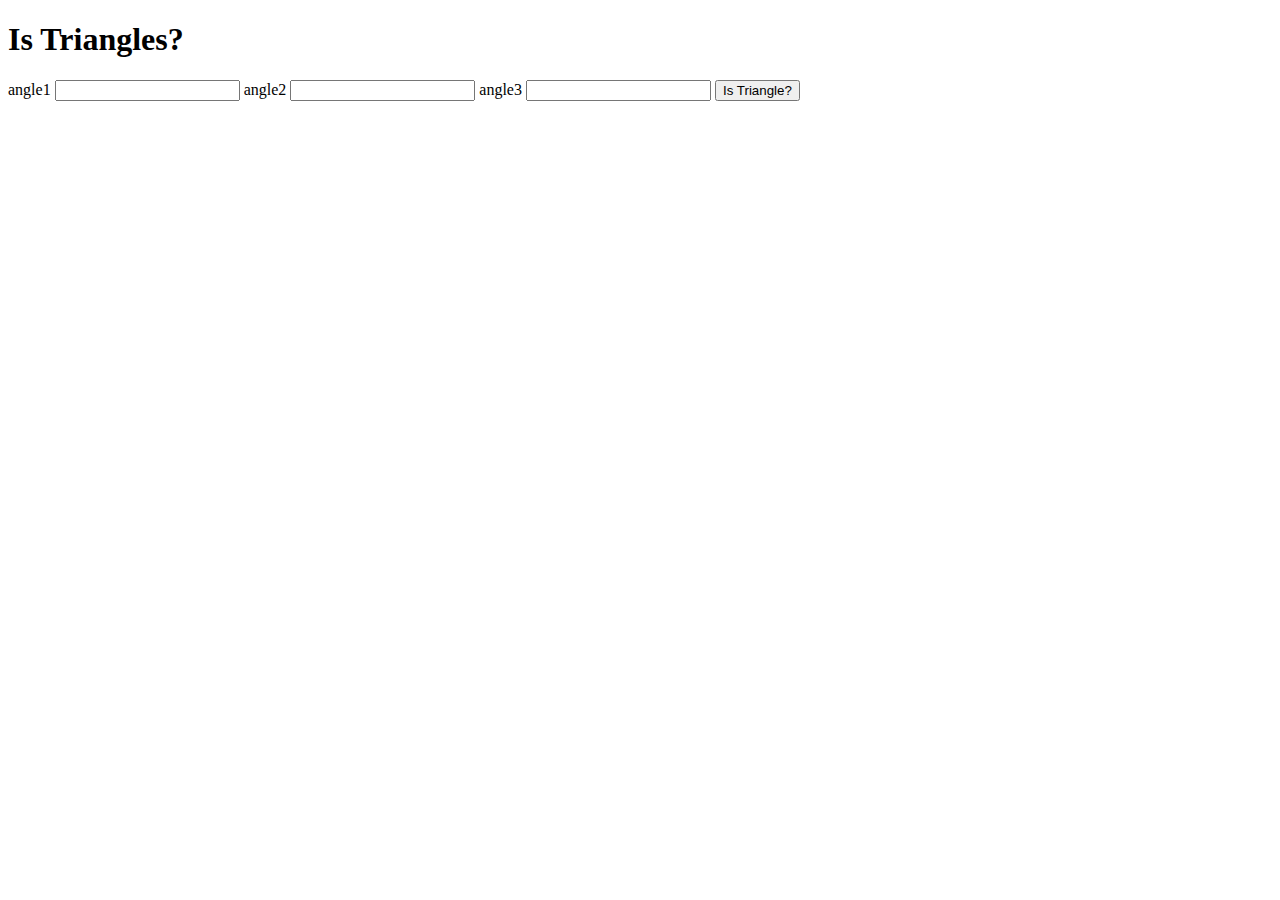
<file: index.htm>
<!DOCTYPE html>
<html lang="en">
  <head>
    <meta charset="UTF-8" />
    <meta http-equiv="X-UA-Compatible" content="IE=edge" />
    <meta name="viewport" content="width=device-width, initial-scale=1.0" />
    <title>Triangles</title>
  </head>
  <body>
    <h1>Is Triangles?</h1>
    <label for="angle1">angle1</label>
    <input type="number" class="angle-input" />
    <label for="angle2">angle2</label>
    <input type="number" class="angle-input" />
    <label for="angle3">angle3 </label>
    <input type="number" class="angle-input" />
    <button id="is-triangle-btn">Is Triangle?</button>
    <div id="output"></div>
  </body>
  <script src="script.js"></script>
</html>
</file>
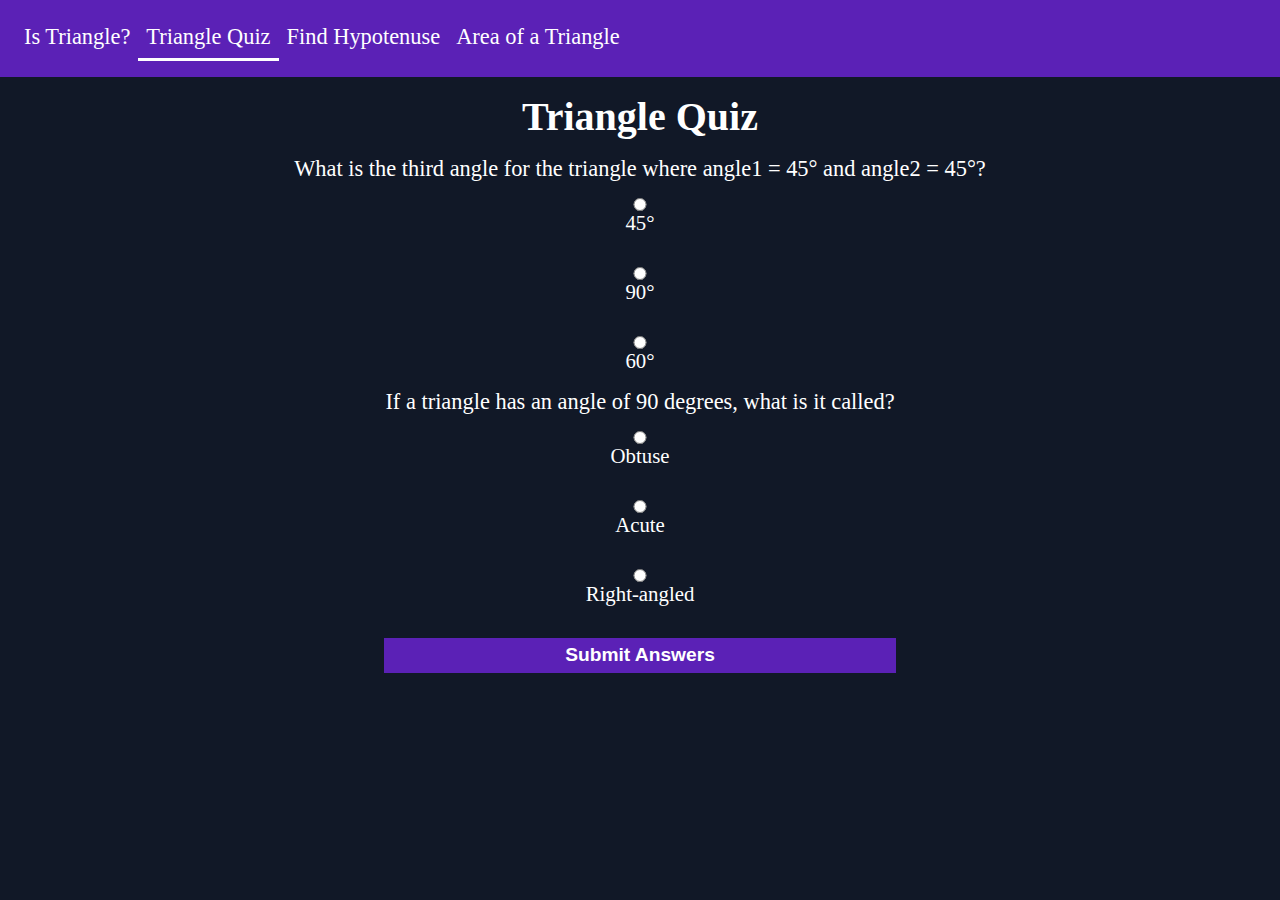
<file: quiz.html>
<!DOCTYPE html>
<html lang="en">
  <head>
    <meta charset="UTF-8" />
    <meta http-equiv="X-UA-Compatible" content="IE=edge" />
    <meta name="viewport" content="width=device-width, initial-scale=1.0" />
    <title>Triangle Quiz</title>
    <link rel="stylesheet" href="style.css" />
  </head>
  <body>
    <nav>
      <a href="index.html">Is Triangle?</a>
      <a href="quiz.html" class="active">Triangle Quiz</a>
      <a href="hypotenuse.html">Find Hypotenuse</a>
      <a href="areaoftriangle.html">Area of a Triangle</a>
    </nav>
    <h1>Triangle Quiz</h1>
    <form class="quiz-form">
      <div class="question-container">
        <p>
          What is the third angle for the triangle where angle1 = 45° and angle2
          = 45°?
        </p>
        <label
          ><input
            class="radio-btn"
            type="radio"
            name="question-1"
            value="45°"
          />45°</label
        >
        <label
          ><input
            class="radio-btn"
            type="radio"
            name="question-1"
            value="90°"
          />90°</label
        >
        <label
          ><input
            class="radio-btn"
            type="radio"
            name="question-1"
            value="60°"
          />60°</label
        >
      </div>
      <div class="question-container">
        <p>If a triangle has an angle of 90 degrees, what is it called?</p>
        <label
          ><input type="radio" name="question-2" value="obtuse" />Obtuse</label
        >
        <label
          ><input type="radio" name="question-2" value="acute" />Acute</label
        >
        <label
          ><input
            type="radio"
            name="question-2"
            value="right-angled"
          />Right-angled</label
        >
      </div>
      <div class="button-centre">
        <button id="submit-answer-btn" type="button">Submit Answers</button>
      </div>
    </form>
    <div id="output"></div>
  </body>

  <script src="quiz.js"></script>
</html>
</file>
<file: style.css>
:root {
  --headerButtonColor: #5b21b6;
  --bodyBg: #111827;
}
* {
  margin: 0;
  padding: 0;
}

nav {
  display: flex;
  justify-content: flex-start;
  padding: 1rem;
  background-color: var(--headerButtonColor);
}

.container {
  margin: auto;
  text-align: center;
}

body {
  background-color: var(--bodyBg);
  color: white;
}

a {
  padding: 0.5rem;
  font-size: 1.4rem;
  text-decoration: none;
  color: white;
}

.active {
  border-bottom: 3px solid white;
}

h1 {
  text-align: center;
  margin: 1rem;
  font-size: 2.5rem;
}

label {
  font-size: 1.3rem;
  display: block;
  padding: 1rem;
  text-align: center;
}

input {
  display: block;
  width: 40%;
  margin: auto;
  font-size: 1rem;
}

button {
  width: 40%;
  margin: 1rem;
  padding: 0.4rem;
  background-color: var(--headerButtonColor);
  border: none;
  color: white;
  cursor: pointer;
  font-weight: bold;
  font-size: 1.2rem;
}

#output {
  text-align: center;
  font-size: 1.3rem;
}

.formula {
  margin: auto;
  text-align: center;
  font-size: 2rem;
  border: 3px solid var(--headerButtonColor);
  padding: 1rem;
  width: 40%;
}

form {
  text-align: center;
}

p {
  font-size: 1.4rem;
}

.button-centre {
  text-align: center;
  margin: auto;
}
</file>
